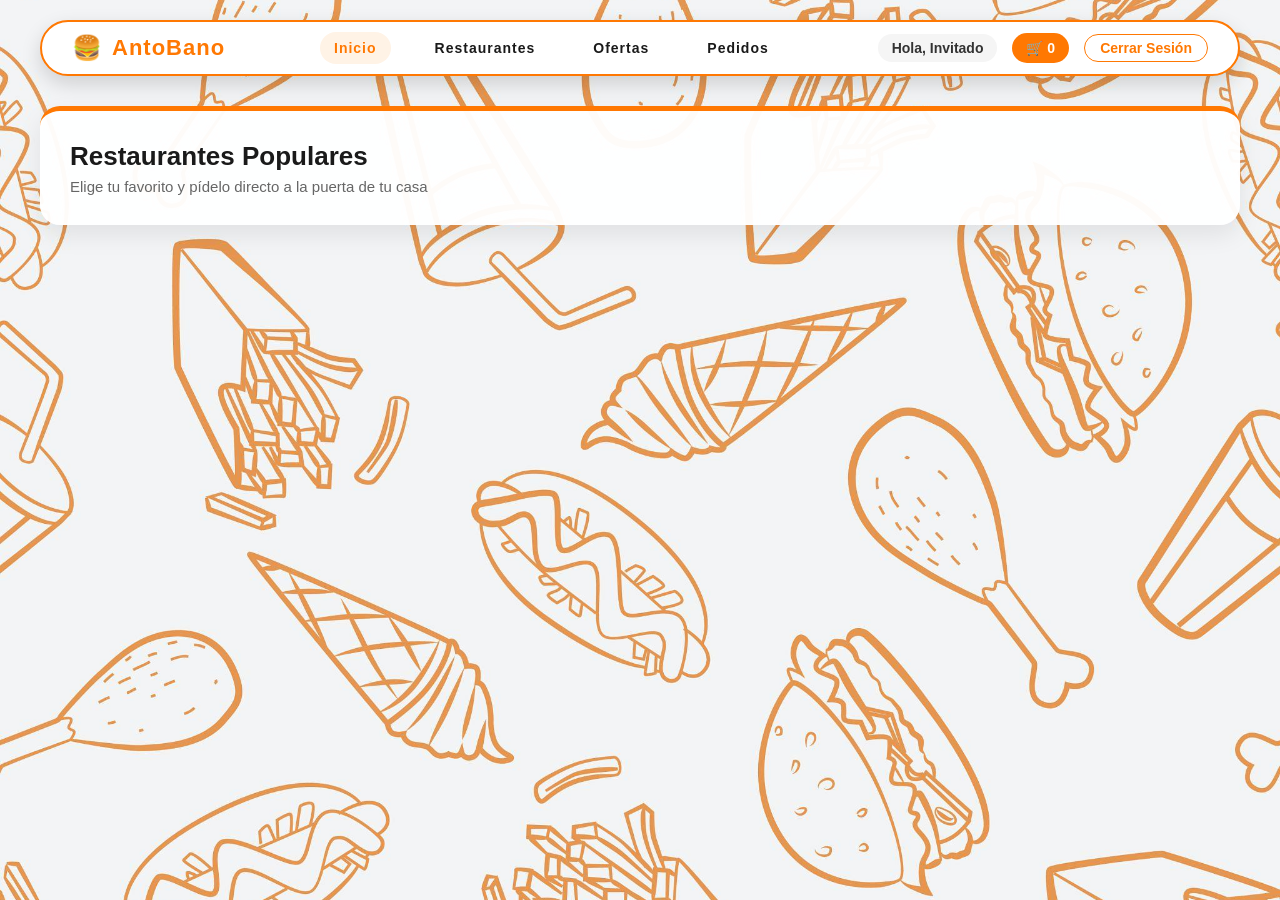
<file: version_anterior_estatica/inicio.html>
<!DOCTYPE html>
<html lang="es">
<head>
    <meta charset="UTF-8">
    <meta name="viewport" content="width=device-width, initial-scale=1.0">
    <title>AntoBano - ¿Estás listo para ordenar?</title>
    <link rel="stylesheet" href="style.css">
</head>
<body>

    <!-- Barra de navegación superior mejorada -->
    <header class="navbar">
        <a href="inicio.html" class="logo">
            <span class="icono-burger">🍔</span>
            <h2>AntoBano</h2>
        </a>

        <nav class="nav-links" id="menu-navegacion">
            <a href="inicio.html" class="activo">Inicio</a>
            <a href="#restaurantes">Restaurantes</a>
            <a href="#ofertas">Ofertas</a>
            <a href="#pedidos">Pedidos</a>
        </nav>

        <div class="menu-derecho">
            <span class="saludo-usuario" id="saludo-usuario">Hola, Invitado</span>
            <button type="button" class="btn-carrito-nav" onclick="alert('Aquí abriremos tu carrito de compras')">
                🛒 <span id="contador-carrito">0</span>
            </button>
            <button type="button" class="btn-hamburgesa" onclick="alternarMenuMovil()" title="Abrir menú">☰</button>
            <a href="login.html" class="btn-cerrar-sesion" onclick="cerrarSesion()">Cerrar Sesión</a>
        </div>
    </header>

    <!-- Contenedor principal con fondo blanco suave para que se lea perfecto -->
    <main class="contenedor-principal">
        <div class="encabezado-seccion">
            <h1 id="restaurantes">Restaurantes Populares</h1>
            <p>Elige tu favorito y pídelo directo a la puerta de tu casa</p>
        </div>
    </main>

    <script>
        // Carga el nombre guardado cuando iniciaste sesión en login.html
        const usuarioGuardado = localStorage.getItem('antobano_usuario');
        if (usuarioGuardado) {
            document.getElementById('saludo-usuario').textContent = 'Hola, ' + usuarioGuardado;
        }

        // Muestra u oculta los enlaces cuando la pantalla es de celular
        function alternarMenuMovil() {
            const menu = document.getElementById('menu-navegacion');
            menu.classList.toggle('mostrar-movil');
        }

        // Limpia la sesión al salir
        function cerrarSesion() {
            localStorage.removeItem('antobano_usuario');
        }
    </script>

</body>
</html>
</file>
<file: version_anterior_estatica/style.css>
/* =========================================================
   ESTILOS GENERALES Y LOGIN OFICIAL ANTOBANO (#FFFFFF / #FF7802)
   ========================================================= */
* {
    box-sizing: border-box;
}

body {
    background-image: url('bg.png');
    background-size: cover;
    background-repeat: no-repeat;
    background-attachment: fixed;
    background-position: center;
    font-family: 'Segoe UI', Tahoma, Geneva, Verdana, sans-serif;
    background-color: #ffffff;
    color: #1a1a1a;
    margin: 0;
}

/* Centra la tarjeta del Login en toda la pantalla */
body.pantalla-auth {
    min-height: 100vh;
    display: flex;
    justify-content: center;
    align-items: center;
    padding: 20px;
}

/* Tarjeta blanca moderna con sombra suave y borde superior naranja */
.tarjeta-auth {
    background-color: #ffffff;
    width: 100%;
    max-width: 400px;
    padding: 35px 30px;
    border-radius: 16px;
    border-top: 6px solid #FF7802;
    box-shadow: 0 12px 30px rgba(0, 0, 0, 0.14);
    text-align: center;
}

.marca-auth {
    margin-bottom: 22px;
}

.insignia-marca {
    display: inline-block;
    background-color: #fff3e6;
    color: #FF7802;
    font-weight: bold;
    font-size: 13px;
    padding: 5px 14px;
    border-radius: 20px;
    border: 1px solid #ffd4b0;
    margin-bottom: 10px;
}

.tarjeta-auth h1 {
    color: #1a1a1a;
    font-size: 24px;
    margin: 5px 0;
}

.subtitulo-auth {
    color: #666666;
    font-size: 14px;
    margin: 0;
}

.alerta-auth {
    background-color: #fdecea;
    color: #b71c1c;
    border-left: 4px solid #d93025;
    padding: 10px 12px;
    border-radius: 6px;
    font-size: 13px;
    font-weight: bold;
    text-align: left;
    margin-bottom: 15px;
}

.grupo-campo {
    text-align: left;
    margin-bottom: 16px;
}

.grupo-campo label {
    display: block;
    font-weight: bold;
    font-size: 14px;
    margin-bottom: 6px;
    color: #333333;
}

.tarjeta-auth input[type="text"],
.tarjeta-auth input[type="email"],
.tarjeta-auth input[type="password"] {
    width: 100%;
    padding: 12px 14px;
    border: 1.5px solid #dddddd;
    border-radius: 8px;
    font-size: 14px;
    transition: border-color 0.25s ease, box-shadow 0.25s ease;
}

.tarjeta-auth input:focus {
    outline: none;
    border-color: #FF7802;
    box-shadow: 0 0 0 3px rgba(255, 120, 2, 0.15);
}

.contenedor-pass {
    position: relative;
    display: flex;
    align-items: center;
}

.contenedor-pass input {
    padding-right: 42px;
}

.btn-ojito {
    position: absolute;
    right: 10px;
    background: none;
    border: none;
    cursor: pointer;
    font-size: 16px;
    padding: 4px;
    width: auto;
    margin: 0;
}

.btn-principal {
    background-color: #FF7802;
    color: #ffffff;
    padding: 13px;
    border: none;
    border-radius: 8px;
    cursor: pointer;
    margin-top: 8px;
    font-size: 16px;
    font-weight: bold;
    width: 100%;
    transition: background-color 0.25s ease, transform 0.1s ease;
}

.btn-principal:hover {
    background-color: #e06700;
}

.btn-principal:active {
    transform: scale(0.99);
}

.separador {
    display: flex;
    align-items: center;
    text-align: center;
    color: #888888;
    font-size: 13px;
    margin: 20px 0;
}

.separador::before,
.separador::after {
    content: '';
    flex: 1;
    border-bottom: 1px solid #e0e0e0;
}

.separador span {
    padding: 0 12px;
}

.btn-google {
    background-color: #ffffff;
    color: #3c4043;
    border: 1.5px solid #dadce0;
    display: flex;
    align-items: center;
    justify-content: center;
    gap: 10px;
    width: 100%;
    padding: 11px;
    border-radius: 8px;
    cursor: pointer;
    font-size: 14px;
    font-weight: bold;
    transition: background-color 0.2s ease, border-color 0.2s ease;
}

.btn-google img {
    width: 19px;
}

.btn-google:hover {
    background-color: #fff8f2;
    border-color: #FF7802;
}

.enlace-cambio {
    margin-top: 20px;
    margin-bottom: 0;
    font-size: 14px;
    color: #555555;
}

.enlace-cambio a {
    color: #FF7802;
    text-decoration: none;
    font-weight: bold;
}

.enlace-cambio a:hover {
    text-decoration: underline;
}

/* =========================================================
   DISEÑO DE LA PÁGINA DE INICIO (NAVBAR CONSERVADA)
   ========================================================= */
.navbar {
    background-color: #ffffff;
    padding: 10px 30px;
    display: flex;
    justify-content: space-between;
    align-items: center;
    box-shadow: 0 8px 20px rgba(0, 0, 0, 0.15);
    margin: 20px;
    border-radius: 50px;
    border: 2px solid #FF7802;
}
.logo {
    display: flex;
    align-items: center;
    gap: 10px;
}
.icono-burger {
    font-size: 24px;
}
.logo h2 {
    color: #FF7802;
    margin: 0;
    font-size: 22px;
    letter-spacing: 1px;
}
.nav-links {
    display: flex;
    flex-direction: row;
    align-items: center;
    gap: 30px;
}
.nav-links a {
    color: #1a1a1a;
    text-decoration: none;
    font-weight: bold;
    font-size: 14px;
    letter-spacing: 1px;
    transition: color 0.3s ease;
}
.nav-links a:hover {
    color: #FF7802;
}
.btn-hamburgesa {
    background-color: transparent;
    color: #FF7802;
    font-size: 24px;
    border: 2px solid #FF7802;
    border-radius: 50%;
    width: 45px;
    height: 45px;
    display: flex;
    justify-content: center;
    align-items: center;
    cursor: pointer;
    transition: all 0.3s ease;
}
.btn-hamburgesa:hover {
    background-color: #FF7802;
    color: #ffffff;
}
.menu-derecho {
    display: flex;
    align-items: center;
    gap: 15px;
}
.btn-cerrar-sesion {
    color: #FF7802;
    padding: 5px 15px;
    border: 1px solid #FF7802;
    border-radius: 20px;
    font-size: 14px;
    font-weight: bold;
    text-decoration: none;
    transition: all 0.3s ease;
}
.btn-cerrar-sesion:hover {
    background-color: #FF7802;
    color: #ffffff;
}

/* =========================================================
   MEJORAS DE BARRA DE NAVEGACIÓN Y CONTENEDOR HOME
   ========================================================= */
.navbar {
    position: sticky;
    top: 15px;
    z-index: 100;
    max-width: 1200px;
    margin: 20px auto;
}

.logo {
    text-decoration: none;
}

.nav-links a {
    padding: 8px 14px;
    border-radius: 20px;
    transition: all 0.25s ease;
}

.nav-links a.activo,
.nav-links a:hover {
    background-color: #fff3e6;
    color: #FF7802;
}

.saludo-usuario {
    font-size: 14px;
    font-weight: bold;
    color: #333333;
    background-color: #f5f5f5;
    padding: 6px 14px;
    border-radius: 20px;
}

.btn-carrito-nav {
    background-color: #FF7802;
    color: #ffffff;
    border: none;
    padding: 7px 14px;
    border-radius: 20px;
    font-weight: bold;
    font-size: 14px;
    cursor: pointer;
    width: auto;
    margin: 0;
}

.btn-carrito-nav:hover {
    background-color: #e06700;
}

/* Ocultar botón hamburguesa en computadores; mostrarlo solo en pantallas pequeñas */
.btn-hamburgesa {
    display: none;
}

.contenedor-principal {
    max-width: 1200px;
    margin: 30px auto;
    background-color: rgba(255, 255, 255, 0.96);
    padding: 30px;
    border-radius: 20px;
    box-shadow: 0 10px 25px rgba(0, 0, 0, 0.08);
    border-top: 5px solid #FF7802;
}

.encabezado-seccion h1 {
    color: #1a1a1a;
    margin: 0 0 6px 0;
    font-size: 26px;
}

.encabezado-seccion p {
    color: #666666;
    margin: 0;
    font-size: 15px;
}

@media (max-width: 820px) {
    .btn-hamburgesa {
        display: flex;
    }
    .nav-links {
        display: none;
        flex-direction: column;
        position: absolute;
        top: 75px;
        left: 20px;
        right: 20px;
        background-color: #ffffff;
        padding: 15px;
        border-radius: 16px;
        border: 2px solid #FF7802;
        box-shadow: 0 10px 25px rgba(0, 0, 0, 0.15);
    }
    .nav-links.mostrar-movil {
        display: flex;
    }
}

/* Estilo para resaltar el cuadro mal escrito y animar la notificación */
.tarjeta-auth input.campo-error {
    border-color: #d93025 !important;
    background-color: #fff8f8;
    box-shadow: 0 0 0 3px rgba(217, 48, 37, 0.15);
}

.alerta-auth {
    animation: aparecerAlerta 0.25s ease;
}

@keyframes aparecerAlerta {
    from { opacity: 0; transform: translateY(-6px); }
    to { opacity: 1; transform: translateY(0); }
}
</file>
